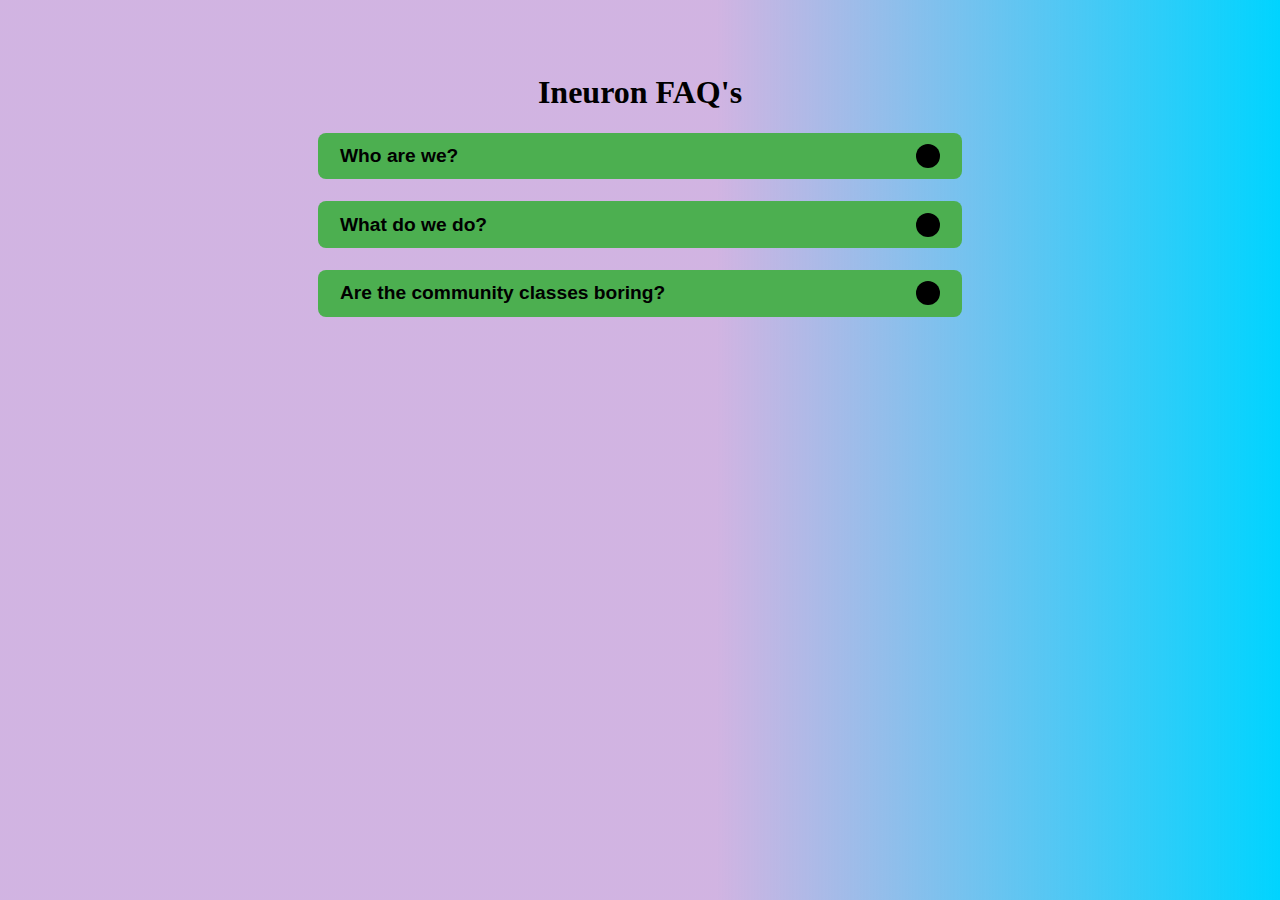
<file: JS Assignment 1/01Accordion/index.html>
<!DOCTYPE html>
<html lang="en">
  <head>
    <meta charset="UTF-8" />
    <meta http-equiv="X-UA-Compatible" content="IE=edge" />
    <meta name="viewport" content="width=device-width, initial-scale=1.0" />
    <title>Accordion</title>
    <link rel="stylesheet" href="index.css" />
  </head>
  <body>
    <div class="accordian_body">
      <h1>Ineuron FAQ's</h1>
      
      <!-- <section class="faq">

       
        <div class="faq_header">
            <h3> question</h3>
            <div class="show_btn"></div>
        </div>

        
        <p>
         ans
        </p>

      </section> -->
      
       

    </div>
    <script id="faq-js" src="faq.js"></script>
  </body>
</html>
</file>
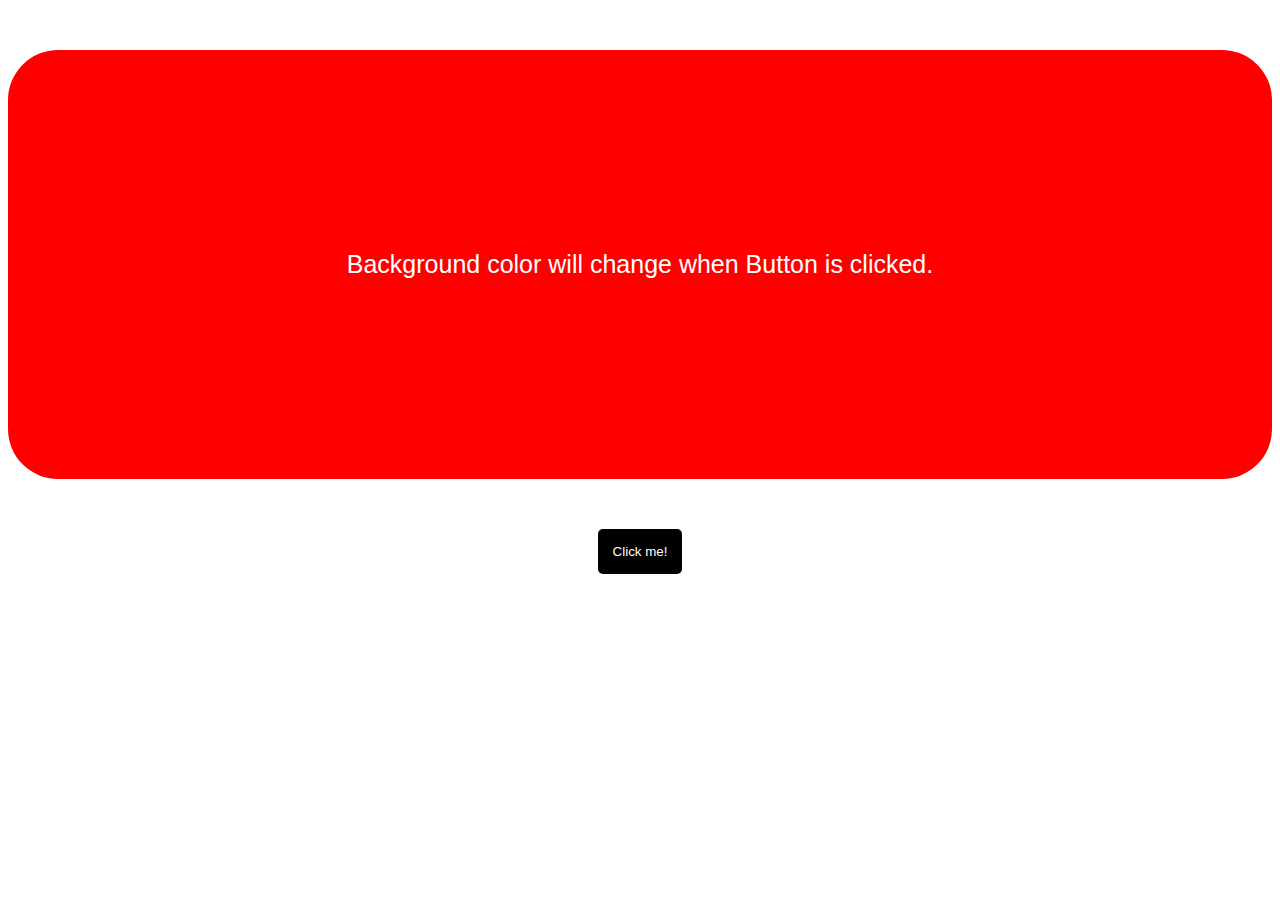
<file: JS Assignment 1/03ColorChanger/index.html>
<!DOCTYPE html>
<html lang="en">
<head>
    <meta charset="UTF-8">
    <meta name="viewport" content="width=device-width, initial-scale=1.0">
    <meta http-equiv="X-UA-Compatible" content="ie=edge">
    <link rel="stylesheet" href="style.css">
    <title>JavaScript Color Changing App</title>
</head>
<body>
    <div id="canvas">
        Background color will change when Button is clicked.
    </div>
    
    <button id="button">Click me!</button>
    
    

    <script src="app.js"></script>
</body>
</html>
</file>
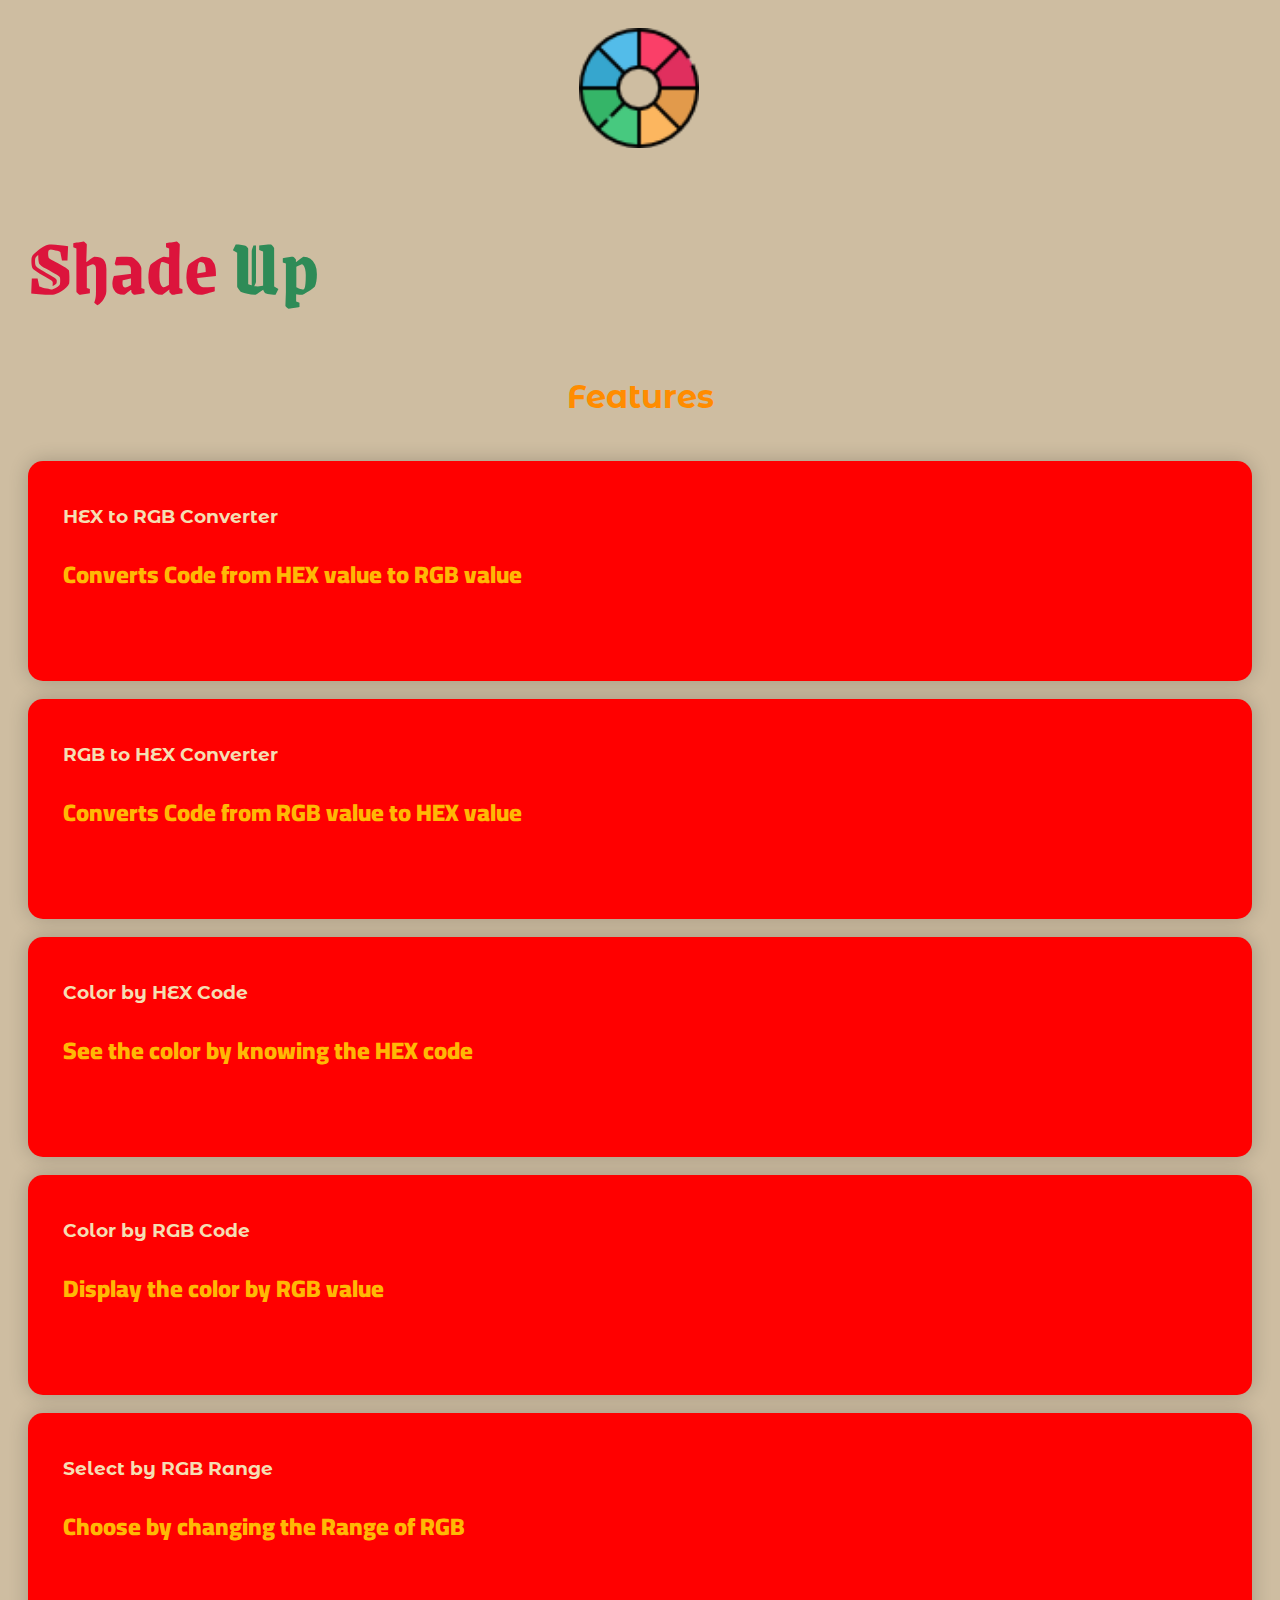
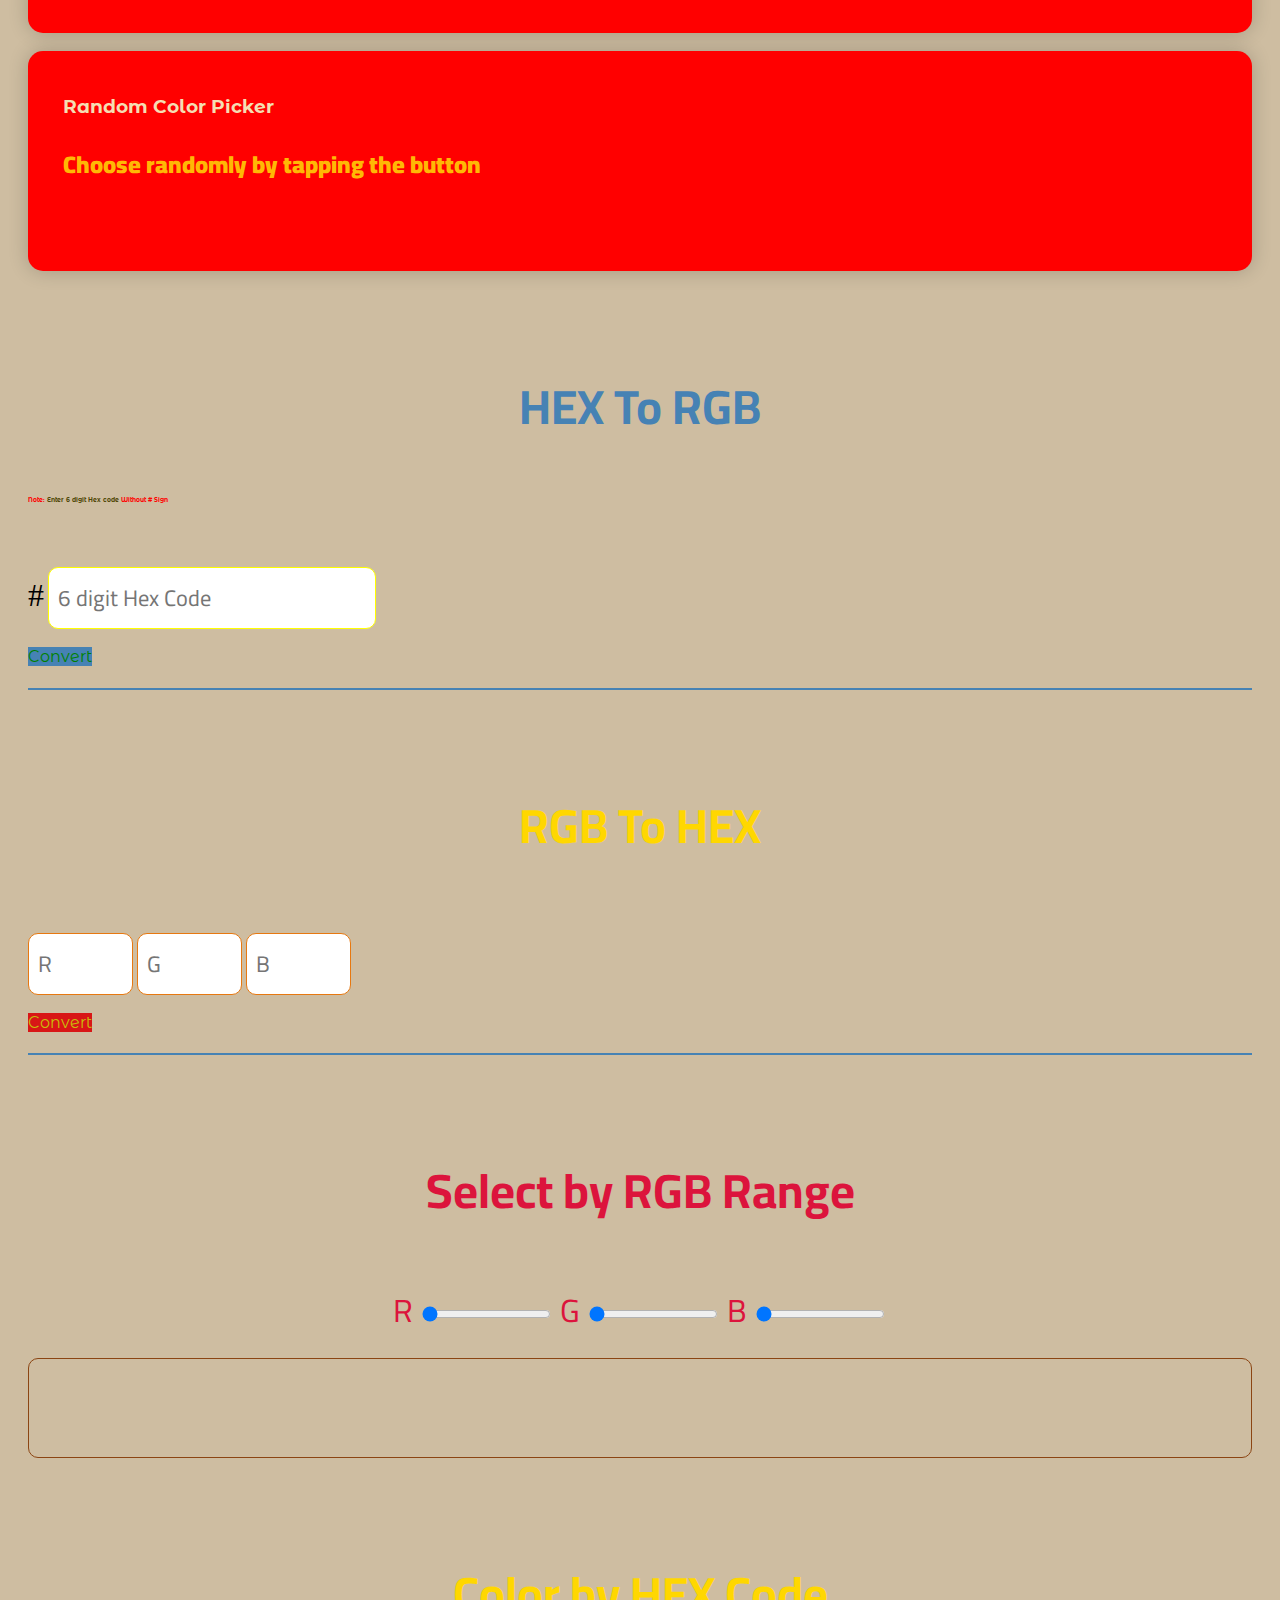
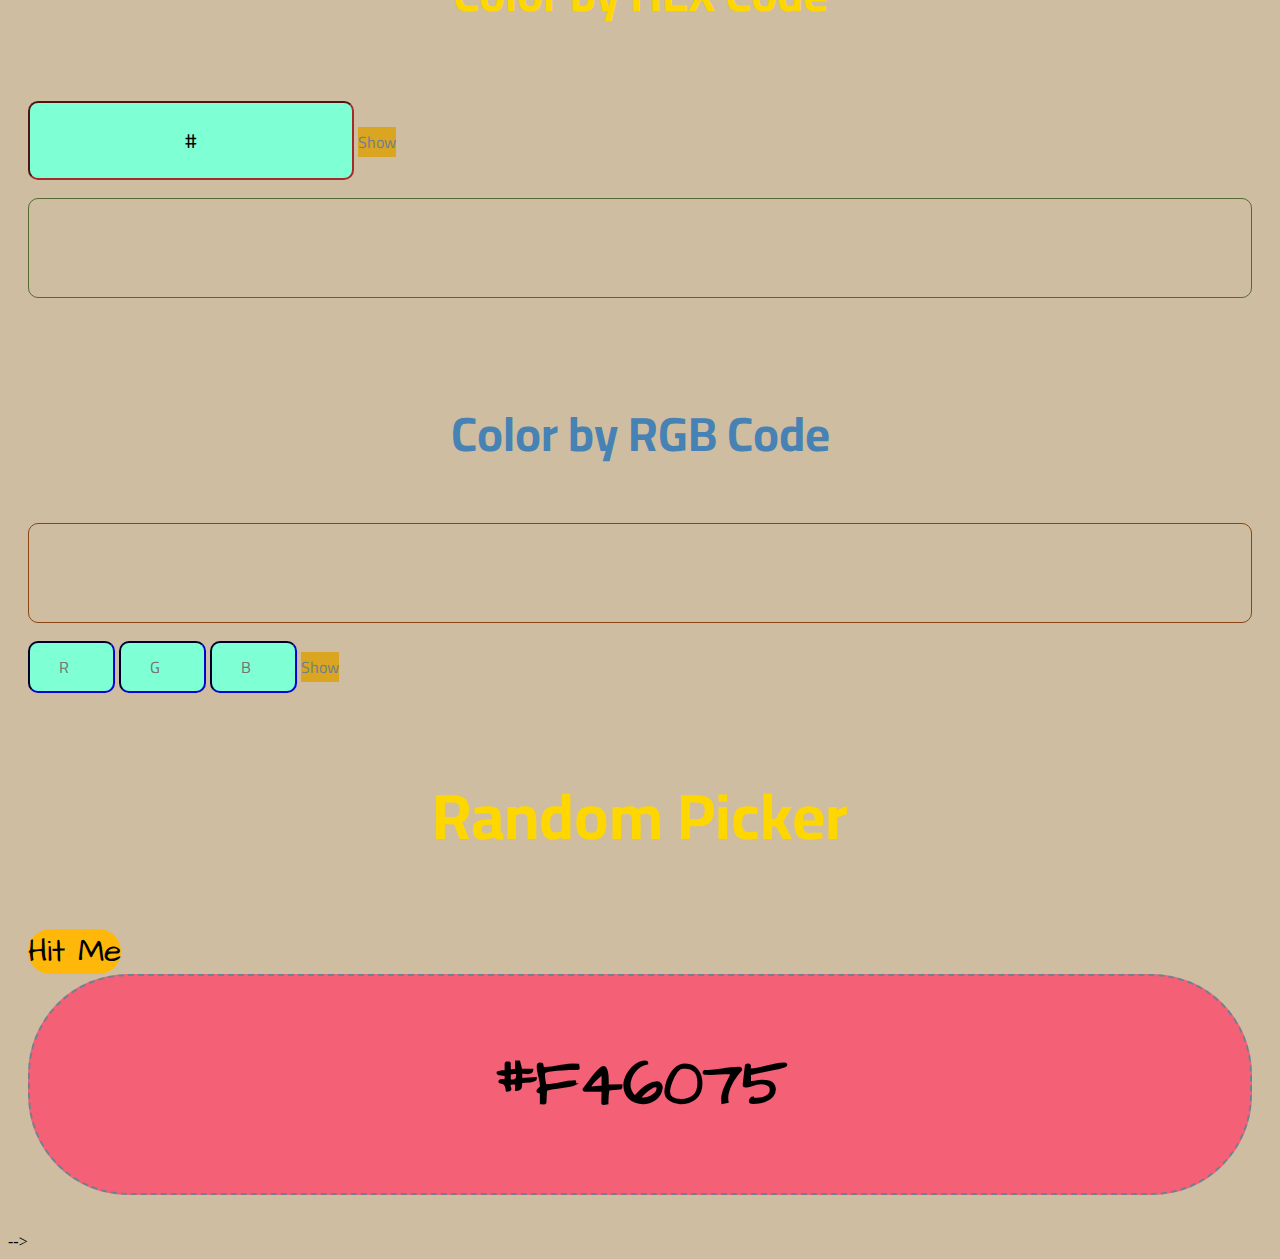
<file: JS Assignment 1/08ShadeUp/index.html>
<!doctype html>
<html lang="en">

<head>
  <meta charset="utf-8">
  <meta name="viewport" content="width=device-width, initial-scale=1, shrink-to-fit=no">

  <!-- Bootstrap CSS -->
  <link rel="stylesheet" href="https://stackpath.bootstrapcdn.com/bootstrap/4.5.0/css/bootstrap.min.css"
    integrity="sha384-9aIt2nRpC12Uk9gS9baDl411NQApFmC26EwAOH8WgZl5MYYxFfc+NcPb1dKGj7Sk" crossorigin="anonymous">
  <link rel="stylesheet" href="https://stackpath.bootstrapcdn.com/font-awesome/4.7.0/css/font-awesome.min.css"
    integrity="sha384-wvfXpqpZZVQGK6TAh5PVlGOfQNHSoD2xbE+QkPxCAFlNEevoEH3Sl0sibVcOQVnN" crossorigin="anonymous">
  <link rel="stylesheet" href="css/style.css">
  <script src="js/main.js"></script>
  <link rel="shortcut icon" href="Images/favicon.png" type="image/png">
  <title>SHADE UP</title>
</head>

<body>


  <main>
    <div id="main">


      <div class="container">

        <a href="index.html"><img src="Images/logo.png" alt="logo" class="logo"></a>

        <h1 class="text-center main-heading"><span class="a">Shade</span> <span class="b">Up</span> </h1>

      </div>

      <div class="container features">


        <div class="feature-heading">
          <h1>Features</h1>
        </div>


        <div class="row">
          <div class="col-md-4 col-sm-12 col-xs-12">
            <a href="#hexTrgbGO">
              <div class="text-center">
                <h3>HEX to RGB Converter</h3>
                <p>Converts Code from HEX value to RGB value</p>
              </div>
            </a>
          </div>

          <div class="col-md-4 col-sm-12 col-xs-12">
            <a href="#rgbThexGO">
              <div class="text-center">
                <h3>RGB to HEX Converter</h3>
                <p>Converts Code from RGB value to HEX value</p>
              </div>
            </a>
          </div>


          <div class="col-md-4 col-sm-12 col-xs-12">
            <a href="#colorByHexGO">
              <div class="text-center">
                <h3>Color by HEX Code</h3>
                <p>See the color by knowing the HEX code</p>
              </div>
            </a>
          </div>


          <div class="col-md-4 col-sm-12 col-xs-12">
            <a href="#colorByRgbGO">
              <div class="text-center">
                <h3>Color by RGB Code</h3>
                <p>Display the color by RGB value</p>
              </div>
            </a>
          </div>


          <div class="col-md-4 col-sm-12 col-xs-12">
            <a href="#selectByRangeGO">
              <div class="text-center">
                <h3>Select by RGB Range</h3>
                <p>Choose by changing the Range of RGB</p>
              </div>
          </div>


          <div class="col-md-4 col-sm-12 col-xs-12">
            <a href="#randomPickerGO">
              <div class="text-center">
                <h3>Random Color Picker</h3>
                <p>Choose randomly by tapping the button</p>
              </div>
            </a>
          </div>


        </div>
      </div>


      <section id="hexTrgbGO">
        <div class="container hexTrgbConv-cont">
          <h2>HEX To RGB</h2>

          <div class="note">
            <h6 class="text-center"><span>Note:</span> Enter 6 digit Hex code <span>Without # Sign</span></h6>
       </div>
       <div class="row text-center">
       <div class="col-md-6">
       <label class="hashSign">#</label>
       <input type="text" id="hexCInp" placeholder="6 digit Hex Code">
       <div><a class="btn btn-primary btn-light hex-conv-button" onclick="hexConvbtn()"
                  id="HexConvertButton">Convert</a></div>
            </div>
            <div class="col-md-6">
              <div class="hexConv-out-box">
                <h1 id="hexCOut">
                                     
                </h1>
              </div>
            </div>
          </div>
        </div>
      </section>

      <section id="rgbThexGO">
        <div class="container rgbThexConv-cont">
          <h2>RGB To HEX</h2>
          <div class="row text-center">
            <div class="col-md-6">
              <input type="number" max="255" min="0" id="RCInput" placeholder="R">
              <input type="number" max="255" min="0" id="GCInput" placeholder="G">
              <input type="number" max="255" min="0" id="BCInput" placeholder="B">
              <div><a class="btn btn-primary btn-light rgb-conv-button" onclick="rgbConvbtn()"
                  id="rgbConvertButton">Convert</a></div>
            </div>
            <div class="col-md-6">
              <div class="rgbConv-out-box">
                <h1 id="rgbCOut">

                </h1>
              </div>
            </div>
          </div>
        </div>

      </section>




      <section id="selectByRangeGO">
        <div class="container RangeFinder-cont">
          <h2>Select by RGB Range</h2>

          <div class="row text-center">
            <div class="col-md-4">
              <label for="RValue">R</label>
              <input type="range" max="255" min="0" id="RrInput" value="0" oninput="RangeSelector()">
              <label for="GValue">G</label>
              <input type="range" max="255" min="0" id="GrInput" value="0" oninput="RangeSelector()">
              <label for="BValue">B</label>
              <input type="range" max="255" min="0" id="BrInput" value="0" oninput="RangeSelector()">
            </div>
            <div class="col-md-8">
              <div id="range-color-box"></div>
            </div>
          </div>
        </div>
      </section>





      <section id="colorByHexGO">
        <div class="container hexFinder-cont">

          <h2>Color by HEX Code</h2>
          <div class="row text-center">
            <div class="col-md-4">
              <input type="text" id="hexInput" placeholder="Enter the Hex Code" value="#">
              <a class="btn btn-primary btn-light hex-find-button" onclick="hexFindbtn()" id="HexFindButton">Show</a>
            </div>
            <div class="col-md-8">
              <div id="color-box"></div>
            </div>
          </div>
        </div>
      </section>






      <section id="colorByRgbGO">
        <div class="container rgbFinder-cont">
          <h2>Color by RGB Code</h2>
          <div class="row text-center">
            <div class="col-md-8">
              <div id="rgb-color-box"></div>
            </div>
            <div class="col-md-4">
              <input type="number" max="255" min="0" id="RInput" placeholder="R">
              <input type="number" max="255" min="0" id="GInput" placeholder="G">
              <input type="number" max="255" min="0" id="BInput" placeholder="B">
              <a class="btn btn-primary btn-light RGB-find-button" onclick="RGBFindbtn()" id="RGBFindButton">Show</a>
            </div>
          </div>
        </div>

      </section>




      <section id="randomPickerGO">
        <div class=" container random-container">

          <div class="text text-center">
            <h2 class="random-picker-h2">Random Picker</h2>
            <a class="btn btn-primary btn-light px-5 py-2 random-picker-button" onclick="randompickerbtn()"
              id="randomPickerButton">Hit Me</a>
            <div class="random-picker" id="randomPicker">
              <p class="random-value-para" id="randomValuePara">#F46075</p>
            </div>

          </div>
      </section>


    </div>
    </div>
    </div> -->



    </div>










  </main>




  <!-- jQuery first, then Popper.js, then Bootstrap JS -->
  <script src="https://cdnjs.cloudflare.com/ajax/libs/jquery/3.5.1/jquery.min.js"
    integrity="sha512-bLT0Qm9VnAYZDflyKcBaQ2gg0hSYNQrJ8RilYldYQ1FxQYoCLtUjuuRuZo+fjqhx/qtq/1itJ0C2ejDxltZVFg=="
    crossorigin="anonymous"></script>
  <script src="https://cdn.jsdelivr.net/npm/popper.js@1.16.0/dist/umd/popper.min.js"
    integrity="sha384-Q6E9RHvbIyZFJoft+2mJbHaEWldlvI9IOYy5n3zV9zzTtmI3UksdQRVvoxMfooAo"
    crossorigin="anonymous"></script>
  <script src="https://stackpath.bootstrapcdn.com/bootstrap/4.5.0/js/bootstrap.min.js"
    integrity="sha384-OgVRvuATP1z7JjHLkuOU7Xw704+h835Lr+6QL9UvYjZE3Ipu6Tp75j7Bh/kR0JKI"
    crossorigin="anonymous"></script>


</body>

</html>
</file>
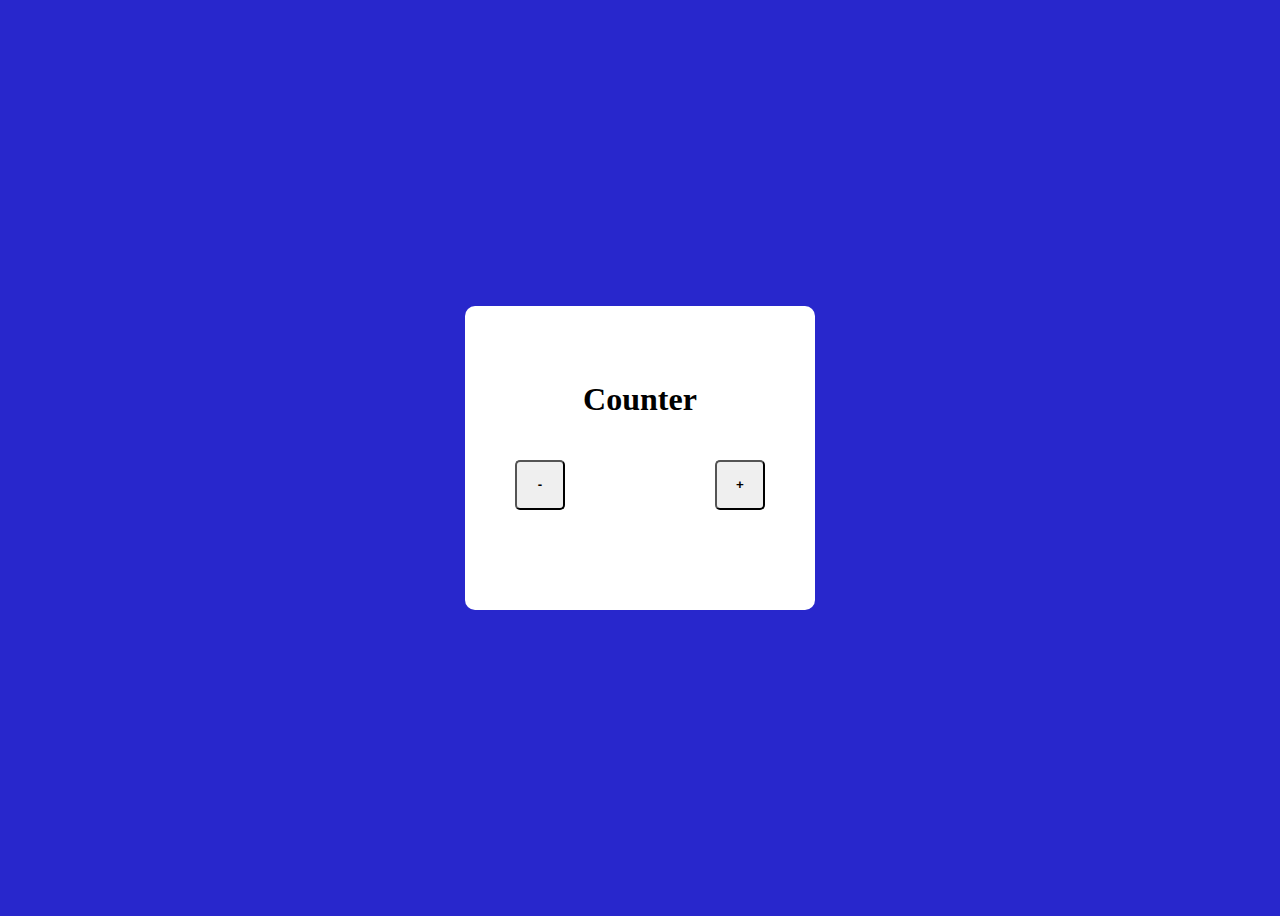
<file: JS Assignment 1/BasicCounter/index.html>
<!DOCTYPE html>
<html lang="en">
  <head>
    <meta charset="UTF-8" />
    <meta http-equiv="X-UA-Compatible" content="IE=edge" />
    <meta name="viewport" content="width=device-width, initial-scale=1.0" />
    <title>Basic Counter</title>
    <link rel="stylesheet" href="style.css" />
  </head>
  <body>
    <div class="container">
      <h1>Counter</h1>
      <div class="counter">
        <button onclick="decrease()">-</button>
        <h1 id="number"></h1>
        <button onclick="increase()">+</button>
      </div>
      <p id="error">Error</p>
    </div>
  </body>

  <script>
 
  let num = document.querySelector("#number");
  let count=0;
  function increase(){
   count++;
   num.innerText=count;
  }
  function decrease(){
    count--;
    if(count<0)
   {
    count=0;
     return;
    }
    num.innerText=count;
    
  }






    //write code here
  </script>
</html>
</file>
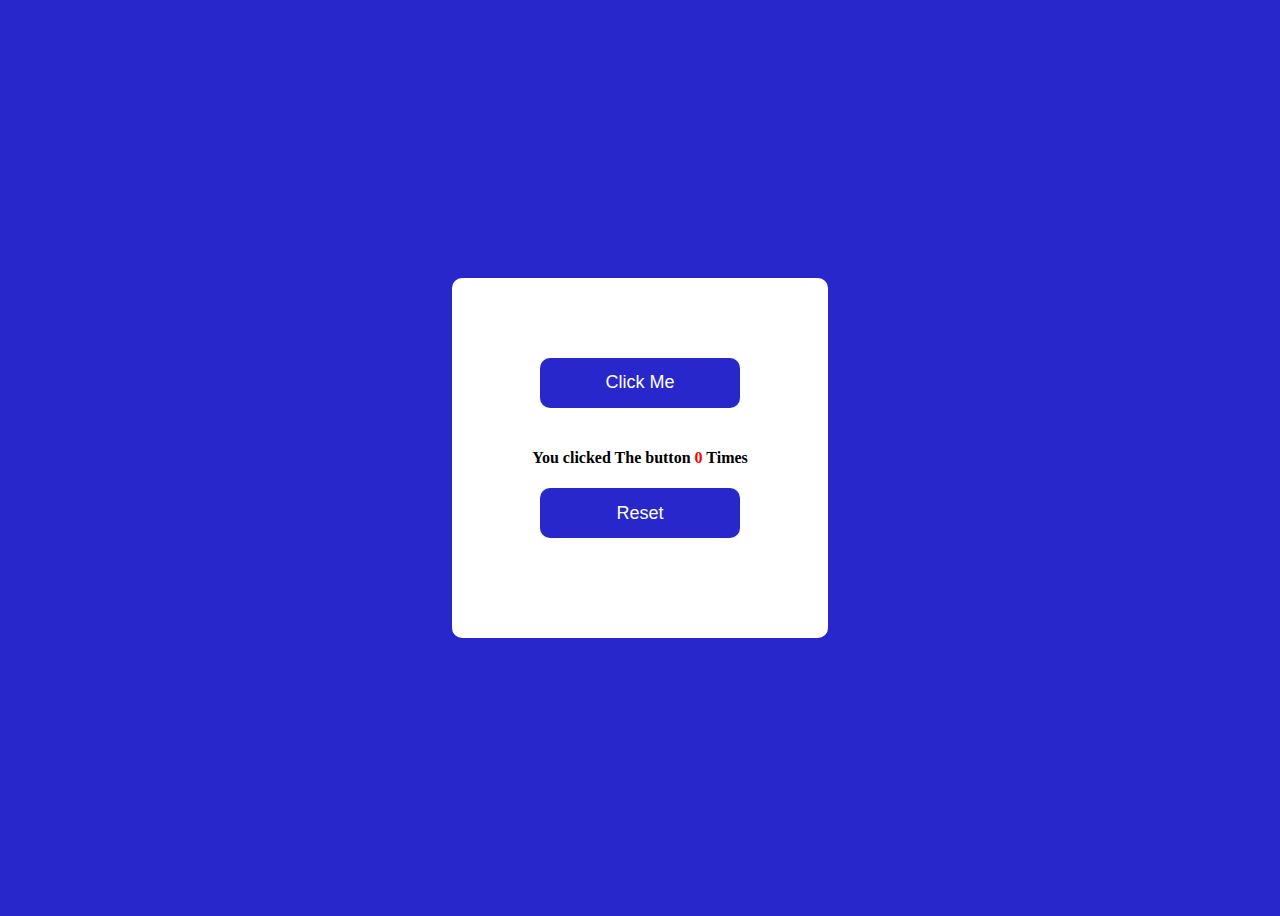
<file: JS Assignment 1/ClickTheButton/index.html>
<!DOCTYPE html>
<html lang="en">
  <head>
    <meta charset="UTF-8" />
    <meta http-equiv="X-UA-Compatible" content="IE=edge" />
    <meta name="viewport" content="width=device-width, initial-scale=1.0" />
    <title>Click The Button</title>
    <link rel="stylesheet" href="style.css" />
  </head>
  <body>
    <div class="container">
      <button id="btn" onclick="pluss()">Click Me</button>
      <h4>You clicked The button <span id="counter">0</span> Times</h4>
      <button id="Rbtn" onclick="reset()">Reset</button>

    </div>
  </body>
  <script>
    // write code here
  let c=0;
  let counter = document.getElementById("counter");
  let btn = document.getElementById("btn");
  function pluss(){
    c=c+1;
    counter.innerHTML=c;
  }
  

   function reset(){
    counter.innerHTML="0";
   }


  // btn.addEventListener("click", pluss)


  </script>
</html>
</file>
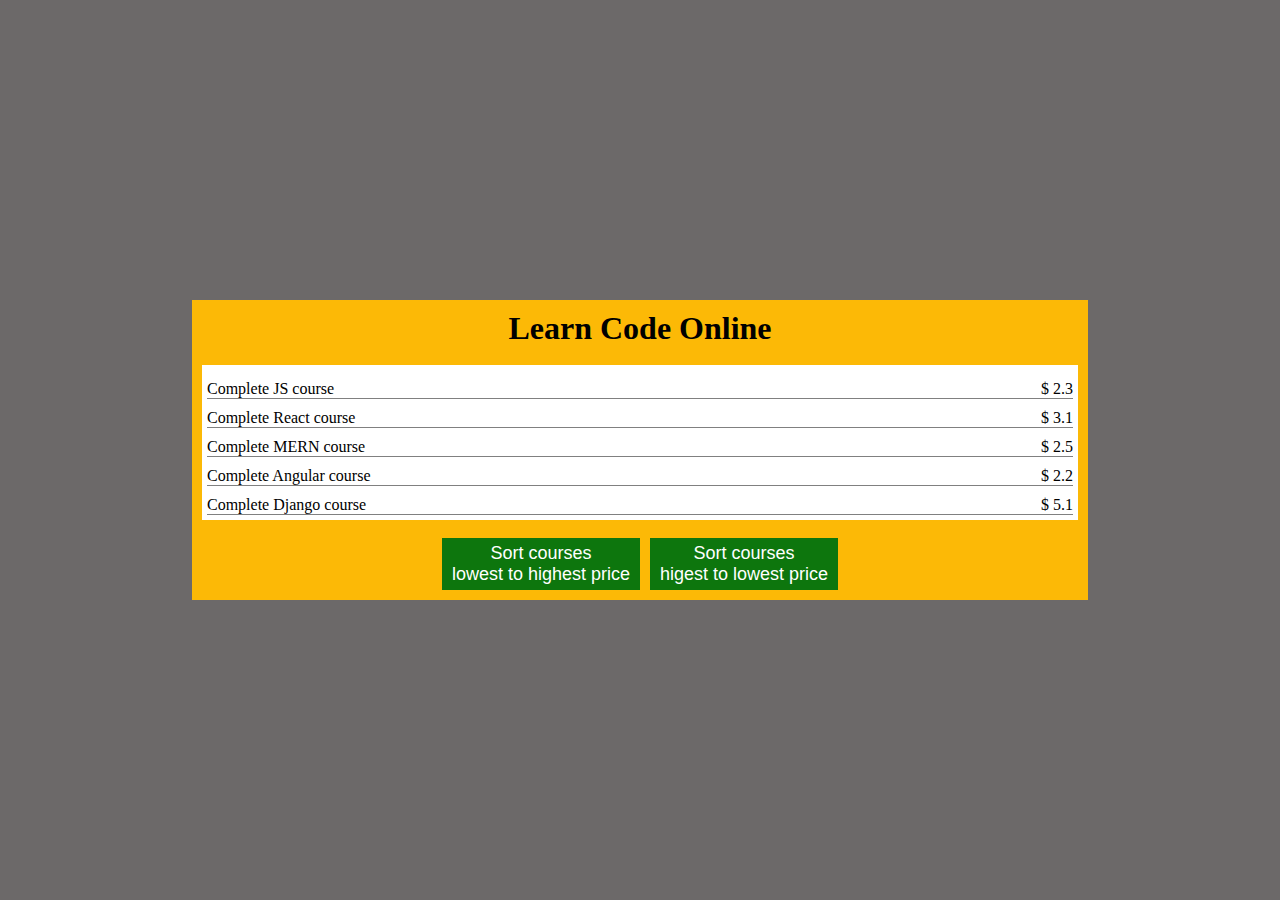
<file: JS Assignment 1/sort the courses/index.html>
<!DOCTYPE html>
<html lang="en">
<head>
    <meta charset="UTF-8">
    <meta http-equiv="X-UA-Compatible" content="IE=edge">
    <meta name="viewport" content="width=device-width, initial-scale=1.0">
    <title>Project one</title>
    <link rel="stylesheet" href="style.css">
</head>
<body>

    <section class="container" >
        <div class="main">
        <h1 >Learn Code Online</h1>
        <ul class="list-group">
            <!-- <li class="list-group-item">Javascript Course  <span class="float-right">$ 2.1</span></li> -->
        </ul>
        <div class="btn-main">
        <button class="btn btn-sort">Sort courses <br> lowest to highest price</button>
        <button class="btn btn-sort1">Sort courses <br> higest to lowest price</button>
     
    </div>
      
      
    </div>
    </section>


    <script src="script.js" ></script>
</body>
</html>
</file>
<file: JS Assignment 1/01Accordion/index.css>
body{
  background: linear-gradient(90deg, rgba(109,16,162,0.31416316526610644) 56%, rgba(0,212,255,1) 100%);
}

.accordian_body {
  max-width: 600px;
  margin: 0em auto;
  display: flex;
  flex-direction: column;
  justify-content: center;
  align-items: center;
  padding: 2.8em 0em;
}

.faq {
  width: 100%;
  background-color: #4caf50;
  border-radius: 8px;
  margin: 0em 0em 1.4em;
  padding: 0.7em 1.4em;
}

.faq .faq_header {
  display: flex;
  justify-content: space-between;
  align-items: center;
}

.faq h3 {
  font-size: 1.2em;
  font-weight: bold;
  font-family: "Gill Sans", "Gill Sans MT", Calibri, "Trebuchet MS", sans-serif;
  margin: 0em;
  padding: 0em;
}

.faq p {
  font-size: 1em;
  font-family: "Gill Sans", "Gill Sans MT", Calibri, "Trebuchet MS", sans-serif;
  margin: 1em 0em 0em;
  padding: 0em;
}

.faq .show_btn {
  width: 24px;
  height: 24px;
  background-color: black;
  outline: none;
  box-shadow: none;
  border: none;
  color: white;
  margin: 0em;
  border-radius: 120px;
  cursor: pointer;
}
.faq:hover{
  background: linear-gradient(90deg, rgb(120, 233, 120) 0%, rgb(26, 161, 26) 100%);
}

.hidden {
  display: none;
}
</file>
<file: JS Assignment 1/03ColorChanger/style.css>
#canvas{
    background-color: red;
    color: white;
    font-family: 'Trebuchet MS', 'Lucida Sans Unicode', 'Lucida Grande', 'Lucida Sans', Arial, sans-serif;
    font-size: 25px;
    padding: 200px;
    margin: 50px auto 50px;
    text-align: center;
    display: flex;
    justify-content: center;
    align-items: center;
    border-radius: 50px;
}

#button{
    text-align: center;
    padding: 15px;
    margin: 50px auto 50px;
    color: white;
    font-family: 'Trebuchet MS', 'Lucida Sans Unicode', 'Lucida Grande', 'Lucida Sans', Arial, sans-serif;
    background: black;
    border-radius: 5px;
    border-style: none;
    display: block;
    cursor: pointer;
}
#button:hover{
    background: linear-gradient(90deg, grey 0%, rgb(8, 8, 8) 100%);
}
</file>
<file: JS Assignment 1/08ShadeUp/css/style.css>
@import url("https://fonts.googleapis.com/css2?family=Fondamento&family=Grenze+Gotisch&family=Iceland&family=Inconsolata&family=Kalam&display=swap");
@import url("https://fonts.googleapis.com/css2?family=Architects+Daughter&family=Dancing+Script&family=Kaushan+Script&family=Marck+Script&family=Pacifico&display=swap");
@import url("https://fonts.googleapis.com/css2?family=Cedarville+Cursive&family=Tangerine&display=swap");
@import url("https://fonts.googleapis.com/css2?family=Cormorant+Upright:wght@500&family=Paprika&display=swap");
@import url("https://fonts.googleapis.com/css2?family=Audiowide&family=Bad+Script&family=Caveat&family=Just+Another+Hand&display=swap");
@import url("https://fonts.googleapis.com/css2?family=Alegreya:ital@1&family=Cairo&family=Concert+One&family=Lora:ital,wght@1,500&family=Montserrat+Alternates&family=Playfair+Display&family=Titillium+Web&display=swap");
@import url("https://fonts.googleapis.com/css2?family=Raleway&display=swap");

* {
  box-sizing: border-box;
}

header section {
  overflow-x: hidden;
}

:root {
  --font-1: "Montserrat Alternates", sans-serif;
  --font-2: "Grenze Gotisch", cursive;
  --font-3: "Montserrat Alternates", sans-serif;
  --font-4: "Montserrat Alternates", sans-serif;
  --font-5: "Montserrat Alternates", sans-serif;
  --font-6: "Pacifico", cursive;
  --font-7: "Architects Daughter", cursive;
  --font-8: "Dancing Script", cursive;
  --font-9: "Kaushan Script", cursive;
  --font-10: "Marck Script", cursive;
  --font-11: "Cedarville Cursive", cursive;
  --font-12: "Tangerine", cursive;
  --font-13: "Cormorant Upright", serif;
  --font-14: "Paprika", cursive;
  --font-15: "Montserrat Alternates", sans-serif;
  --font-16: "Cairo", sans-serif;
  --font-17: "Cairo", sans-serif;
  --font-18: "Just Another Hand", cursive;
  --font-19: "Alegreya", serif;
  --font-20: "Cairo", sans-serif;
  --font-21: "Concert One", cursive;
  --font-22: "Lora", serif;
  --font-23: "Montserrat Alternates", sans-serif;
  --font-24: "Playfair Display", serif;
  --font-25: "Montserrat Alternates", sans-serif;
  --font-raleway: "Cairo", sans-serif;
  --light-black: #2e2c2caf;
  --bggradient: linear-gradient(to bottom, #c80303, #851919, #5f2a07, #ffca3a);
  --bggradient1: linear-gradient(to bottom, #022410, #229954, #2ec96e, #8fe7a5);
  --light-gray: rgba(255, 255, 255, 0.877);
}

/* sideBar-start */

/* Style page content - use this if you want to push the page content to the right when you open the side navigation */
#main {
  transition: margin-left 0.5s;
  padding: 20px;
}

.icon-menu-bar {
  font-size: 3em;
  margin: 2vmin;
  color: lightseagreen;
}

/* On smaller screens, where height is less than 450px, change the style of the sidenav (less padding and a smaller font size) */
@media screen and (max-height: 450px) {
  .sidenav {
    padding-top: 15px;
  }
  .sidenav a {
    font-size: 18px;
  }
}

/* sideBar-end */

.logo {
  position: relative;
  left: 45%;
  width: 120px;
  height: 120px;
}

body {
  background: rgb(206, 189, 161);
}

.main-heading {
  font-size: 5em;
  font-family: var(--font-2);
}

.main-heading .a {
  color: crimson;
}

.main-heading .b {
  color: seagreen;
}

.main-heading .c {
  color: #ffb80a;
}

.main-heading .d {
  color: peru;
}

.main-heading .e {
  color: slategray;
}

/* features-start */

.features a {
  text-decoration: none;
}

.features .col-md-4:hover {
  transform: scale(1.15);
  z-index: 99;
}

.features .text-center {
  box-shadow: 0 0 20px rgba(0, 0, 0, 0.2);
  min-height: 220px;
  overflow: hidden;
  padding: 25px 35px;
  position: relative;
  transition: all 0.5s ease 0s;
  z-index: 9;
  background: rgba(255, 0, 0, 1);
  border-radius: 15px;
  margin-bottom: 2vmin;
  cursor: pointer;
}

.features .text-center::before,
.features .text-center::after {
  content: "";
  height: 300%;
  position: absolute;
  transform: rotate(45deg);
  width: 120%;
  z-index: -9;
  transition: all 0.5s;
  opacity: 0;
  background: teal;
}

.features .text-center::before {
  top: -40px;
  left: 100%;
}

.features .text-center:hover:before {
  left: -30px;
  opacity: 1;
}

.features .text-center::after {
  right: 100%;
  opacity: 1;
}

.features .text-center:hover:after {
  right: -30px;
  opacity: 1;
}

.features .text-center:hover {
  color: white;
}

.features .text-center h3 {
  font-family: var(--font-15);
  font-weight: bold;
  color: wheat;
}

.features .text-center p {
  font-family: var(--font-raleway);
  font-size: 1.5em;
  color: #ffb805;
  font-weight: 900;
}

.features .text-center:hover h3 {
  color: rgb(255, 211, 211);
}

.feature-heading {
  text-align: center;
  font-family: var(--font-23);
  color: darkorange;
  margin-bottom: 5vmin;
  margin-top: 2vmin;
}

/* features-end */

/* random-picker-start */

.random-picker-button {
  margin-top: 3vmin;
  margin-bottom: 3vmin;
  font-family: var(--font-7);
  font-size: 2em;
  background-color: #ffb80a;
  border-radius: 25px;
  cursor: pointer;
}

.random-picker-h2 {
  text-align: center;
  font-family: var(--font-16);
  font-size: 4em;
  margin-top: 5vmin;
  color: gold;
}

.random-value-para {
  text-align: center;
  font-family: var(--font-7);
  font-size: 4em;
  font-weight: bold;
  border-bottom-right-radius: 20px;
}

.random-picker {
  border: 2px dashed slategray;
  width: 100%;
  height: 100%;
  border-radius: 100px;
  background-color: #f46075;
  margin-bottom: 2vmin;
}

/* random-picker-end */

/* hexFinder-cont-start */
.hexFinder-cont {
  margin-top: 10vmin;
  margin-bottom: 5vmin;
}

.hexFinder-cont h2 {
  margin-top: 3vmin;
  margin-bottom: 5vmin;
  font-family: var(--font-raleway);
  font-size: 3em;
  color: gold;
  font-weight: bold;
  text-align: center;
}

.hexFinder-cont .col-md-4 input {
  margin-top: 2vmin;
  margin-bottom: 2vmin;
  font-family: var(--font-raleway);
  border-color: brown;
  border-radius: 10px;
  background-color: aquamarine;
  color: black;
  padding: 2vmin;
  font-size: 1.3em;
  text-align: center;
}

.hexFinder-cont .col-md-4 a {
  font-family: var(--font-raleway);
  background-color: goldenrod;
  color: slategrey;
  margin-top: 2vmin;
  margin-bottom: 2vmin;
}

#color-box {
  border: 1px solid darkolivegreen;
  height: 100px;
  border-radius: 10px;
}

/* hexFinder-cont-end */

/* RGB-Finder-start */

.rgbFinder-cont {
  margin-top: 10vmin;
  margin-bottom: 5vmin;
}

.rgbFinder-cont h2 {
  margin-top: 3vmin;
  margin-bottom: 5vmin;
  font-family: var(--font-raleway);
  font-size: 3em;
  color: steelblue;
  font-weight: bold;
  text-align: center;
}

.rgbFinder-cont .col-md-4 input {
  margin-top: 2vmin;
  margin-bottom: 2vmin;
  font-family: var(--font-raleway);
  border-color: navy;
  border-radius: 10px;
  background-color: aquamarine;
  color: black;
  padding: 1vmin;
  font-size: 1em;
  text-align: center;
}

.rgbFinder-cont .col-md-4 a {
  font-family: var(--font-raleway);
  background-color: goldenrod;
  color: slategrey;
  margin-top: 2vmin;
  margin-bottom: 2vmin;
}

#rgb-color-box {
  border: 1px solid saddlebrown;
  height: 100px;
  border-radius: 10px;
}

/* RGB-Finder-end */

/* range-start */

.RangeFinder-cont {
  margin-top: 10vmin;
  margin-bottom: 5vmin;
}

.RangeFinder-cont h2 {
  margin-top: 3vmin;
  margin-bottom: 5vmin;
  font-family: var(--font-raleway);
  font-size: 3em;
  color: crimson;
  font-weight: bold;
  text-align: center;
}

.RangeFinder-cont .col-md-4 {
  cursor: pointer;
  margin-top: 2vmin;
  margin-bottom: 2vmin;
  font-family: var(--font-raleway);
  color: crimson;
  font-size: 2em;
  text-align: center;
}

#range-color-box {
  border: 1px solid saddlebrown;
  height: 100px;
  border-radius: 10px;
  font-family: var(--font-raleway);
  color: black;
  font-size: 2em;
  font-weight: bold;
}

/* range-end */

/* hexToRgbConverter-start */
.hexTrgbConv-cont {
  margin-top: 10vmin;
  margin-bottom: 5vmin;
}

.hexTrgbConv-cont .note {
  color: rgb(78, 71, 5);
  margin-bottom: 5vmin;
  font-family: var(--font-25);
  font-size: 0.2em;
}

.hexTrgbConv-cont .note span {
  color: red;
  font-weight: bold;
}

.hashSign {
  font-size: 2em;
}

.hexTrgbConv-cont h2 {
  margin-top: 3vmin;
  margin-bottom: 5vmin;
  font-family: var(--font-20);
  font-size: 3em;
  color: steelblue;
  font-weight: bold;
  text-align: center;
}

.hexTrgbConv-cont .col-md-6 input {
  margin-top: 2vmin;
  margin-bottom: 2vmin;
  font-family: var(--font-raleway);
  border: 1px solid yellow;
  border-radius: 10px;
  color: darkred;
  padding: 1vmin;
  font-size: 1.4em;
}

.hexTrgbConv-cont .col-md-6 a {
  font-family: var(--font-25);
  background-color: steelblue;
  color: green;
  margin-top: 2vmin;
  margin-bottom: 2vmin;
}

.hexTrgbConv-cont .col-md-6 a:hover {
  background-color: rgb(16, 54, 16);
  color: greenyellow;
}

.hexConv-out-box {
  color: orangered;
  border-bottom: 2px double steelblue;
  font-family: var(--font-24);
  font-weight: bold;
}

/* hexToRgbConverter-end */

/* RgbTohexConverter-start */
.rgbThexConv-cont {
  margin-top: 10vmin;
  margin-bottom: 5vmin;
}

.rgbThexConv-cont h2 {
  margin-top: 3vmin;
  margin-bottom: 5vmin;
  font-family: var(--font-20);
  font-size: 3em;
  color: gold;
  font-weight: bold;
  text-align: center;
}

.rgbThexConv-cont .col-md-6 input {
  margin-top: 2vmin;
  margin-bottom: 2vmin;
  font-family: var(--font-raleway);
  border: 1px solid rgb(231, 120, 16);
  border-radius: 10px;
  color: darkred;
  padding: 1vmin;
  font-size: 1.4em;
}

.rgbThexConv-cont .col-md-6 a {
  font-family: var(--font-25);
  background-color: rgb(216, 22, 22);
  color: rgb(201, 188, 11);
  margin-top: 2vmin;
  margin-bottom: 2vmin;
}

.rgbThexConv-cont .col-md-6 a:hover {
  background-color: rgb(71, 6, 6);
  color: rgb(201, 188, 11);
}

.rgbConv-out-box {
  color: rgb(255, 0, 0);
  border-bottom: 2px double steelblue;
  font-family: var(--font-25);
  font-weight: bold;
}

/* RgbTohexConverter-end */

/* /////////////////////////////// */

/* color-picker-start */
/* 
.color-picker-row .col-md-1{
  width: 80px;
  height: 100px;
  margin: .5vmin;
  background-color: aqua;
} */

/* color-picker-end */

/* ////////////////////////////////////// */

/* footer */

footer {
  background: rgba(46, 46, 46, 0.8);
  overflow-x: hidden;
  margin-top: 5vmin;
  padding: 10vmin 10vmin;
  color: rgb(2, 1, 1);
}

.contFoot a {
  color: rgb(44, 17, 17);
}

footer p > span {
  color: rgb(102, 2, 22);
}

footer .column {
  margin-top: 5vmin;
}

footer .column a {
  color: #ffb80a;
  padding-left: 1.8em;
  font-size: 1.5em;
  text-align: center;
}

footer .column a:hover {
  text-decoration: none;
  color: #1537a7;
}

/* footer */

/* contact us */
.contact-us h2 {
  margin-top: 10vmin;
  color: mediumseagreen;
  font-size: 3em;
  font-family: var(--font-23);
}

.contact-us .connect a {
  margin: 4vmin 2vmin;
  padding: 10px;
  font-size: 40px;
  color: #2e4053;
}

.contact-us .connect a:hover {
  color: #19ec94;
  text-decoration: none;
}

.contact-content-writing h2 {
  margin: 5vmin 0;
  font-size: 3em;
  font-family: var(--font-22);
  color: rgb(182, 146, 146);
}

.contact-content-writing h3 {
  font-size: 3em;
  font-family: var(--font-23);
  font-weight: bold;
  color: teal;
}

.contact-content-writing h5 {
  font-family: var(--font-23);
  font-size: 2em;
  color: rgb(24, 55, 87);
}

/* contact us */

@media only screen and (max-width: 768px) {
  .features .text-center p {
    font-size: 1em;
  }

  .hexFinder-cont .col-md-4 input {
    font-size: 1em;
  }
}

@media only screen and (max-width: 425px) {
  .random-picker-h2 {
    font-size: 3em;
  }

  .random-value-para {
    font-size: 2em;
  }
}
</file>
<file: JS Assignment 1/BasicCounter/style.css>
body{
    background-color: #2827CC;
    display: flex;
    align-items: center;
    justify-content: center;
    height: 100vh;
}

.container{
    background-color: #fff;
    width: 250px;
    padding: 50px;
    display: flex;
    flex-direction: column;
    justify-content: center;
    border-radius: 10px;
}
h1{
    text-align: center;
    margin-top: 25px;
}

.counter{
    display: flex;
    justify-content: space-between;    
    padding-bottom: 50px;
}

button{
    width: 50px;
    height: 50px;
    margin-top: 20px;
    border-width: 2px;
    border-radius: 5px;
    font-weight: bolder;
}

p{
    text-align: center;
    color: red;
    display: none;
}
</file>
<file: JS Assignment 1/ClickTheButton/style.css>
body {
  background-color: #2827cc;
  display: flex;
  justify-content: center;
  height: 100vh;
  align-items: center;
}

.container {
  background-color: #fff;
  padding: 80px;
  text-align: center;
  border-radius: 10px;
}

button {
  margin-bottom: 20px;
  width: 200px;
  height: 50px;
  border-radius: 10px;
  background-color: #2827cc;
  color: #fff;
  border-color: transparent;
  font-size: large;
  box-shadow: 0;
}

button:active {
  transform: translateY(5px);
}

span{
    color: red;
}
</file>
<file: JS Assignment 1/sort the courses/style.css>
*{
    margin: 0;
    padding: 0;
    box-sizing: border-box;
}
li{
    list-style-type: none;
}

.container{
    height: 100vh;
    background-color:rgb(108, 105, 105);
    display: flex;
    justify-content: center;
    align-items: center;
}
.main{
    background-color: rgb(252,185,6);
    display: flex;
    flex-direction: column;
    padding: 10px;
    width: 70%;
    margin: auto;   
}

.main h1{
    text-align: center;
}
.main li{
    border-bottom: 1px solid grey;
    margin-top: 10px;
}
.btn-main {
    display: flex;
    justify-content: center;
    gap: 10px;
}
.btn{
    background-color: rgb(13, 118, 13);
    color: #ffffff;
    border: none;
    padding: 5px 10px;
    margin-top: 2vh;
    font-size: large;
}
.btn:hover{
    background: linear-gradient(90deg , rgb(16, 66, 16) 0% , rgb(32, 31, 31) 100%);
}
.main ul{
    background-color: #ffffff;
    padding: 5px;
    margin-top: 2vh;
}
.float-right{
    float: right;
}
</file>
